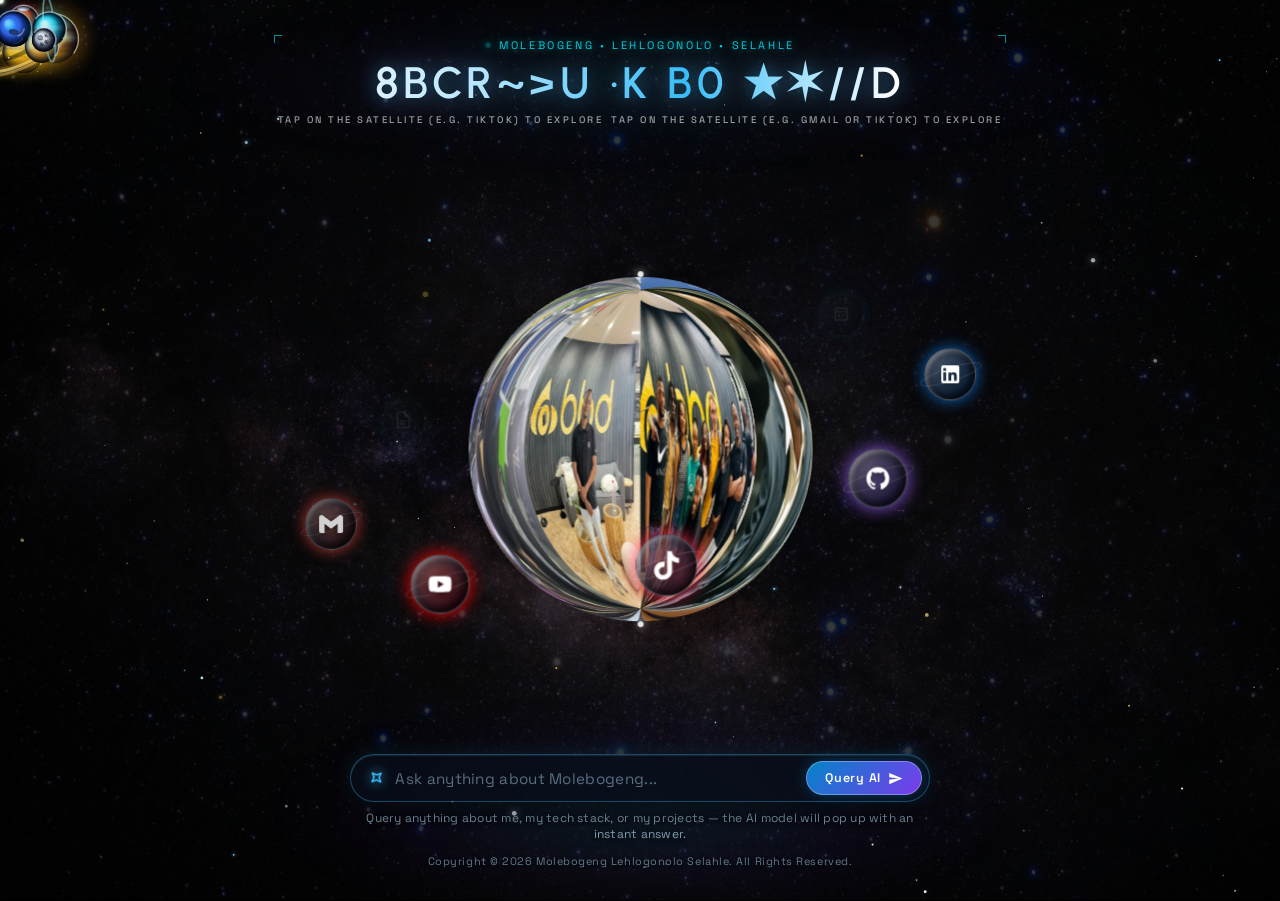
<file: index.html>
<!DOCTYPE html>
<html lang="en">
<head>
  <meta charset="UTF-8">
  <meta http-equiv="refresh" content="0; url=src/main/resources/static/index.html">
  <title>Redirecting to Cosmic 3D Profile</title>
</head>
<body style="background: #000; color: #00e5ff; font-family: sans-serif; display: flex; align-items: center; justify-content: center; height: 100vh; margin: 0;">
  <p>Entering orbit... Click <a href="src/main/resources/static/index.html" style="color: #00e5ff; font-weight: bold;">here</a> if not redirected automatically.</p>
</body>
</html>
</file>
